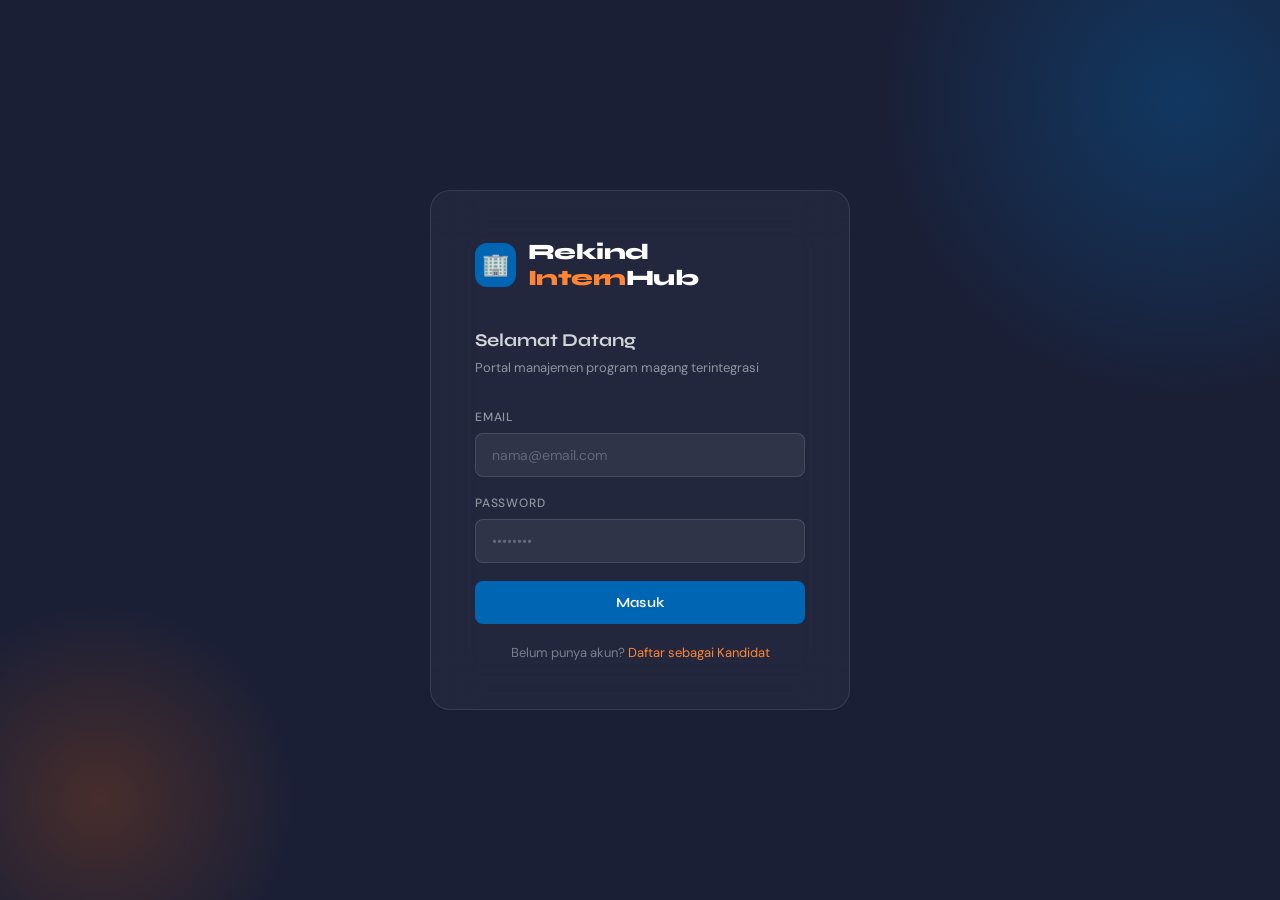
<file: index.html>
<!DOCTYPE html>
<html lang="id">
<head>
<meta charset="UTF-8">
<meta name="viewport" content="width=device-width, initial-scale=1.0">
<title>Rekind InternHub</title>
<link href="https://fonts.googleapis.com/css2?family=Syne:wght@400;500;600;700;800&family=DM+Sans:wght@300;400;500&display=swap" rel="stylesheet">
<link rel="stylesheet" href="/css/style.css">
</head>
<body>

<!-- AUTH SCREEN -->
<div id="auth-screen">
  <div class="auth-card">
    <div class="auth-logo">
      <div class="auth-logo-icon">🏢</div>
      <h1>Rekind <span>Intern</span>Hub</h1>
    </div>
    <div class="auth-subtitle">
      <strong>Selamat Datang</strong>
      Portal manajemen program magang terintegrasi
    </div>

    <div class="auth-error" id="auth-error"></div>

    <!-- Login -->
    <div class="field"><label>Email</label><input type="email" id="login-email" placeholder="nama@email.com" autocomplete="off"></div>
    <div class="field"><label>Password</label><input type="password" id="login-password" placeholder="••••••••" autocomplete="off"></div>
    <button class="btn-primary" id="btn-login"><span id="login-text">Masuk</span></button>

    <div class="auth-toggle">
      Belum punya akun? <a id="btn-show-register">Daftar sebagai Kandidat</a>
    </div>

    <div id="register-panel" style="display:none;margin-top:24px;border-top:1px solid rgba(255,255,255,0.1);padding-top:24px;">

      <div class="field"><label>Nama Lengkap</label><input type="text" id="reg-name" placeholder="Nama lengkap Anda" autocomplete="off"></div>
      <div class="field"><label>Email</label><input type="email" id="reg-email" placeholder="email@contoh.com" autocomplete="off"></div>
      <div class="field"><label>No HP</label><input type="tel" id="reg-phone" placeholder="08xxxxxxxxxx" autocomplete="off"></div>
      <div class="field"><label>Kampus</label><input type="text" id="reg-campus" placeholder="Universitas / Institut" autocomplete="off"></div>
      <div class="field"><label>Password</label><input type="password" id="reg-password" placeholder="Min. 6 karakter" autocomplete="off"></div>

      <div class="field">
        <label>Foto (wajib, maks 5MB)</label>
        <div class="file-upload-zone" id="photo-zone">
          <input type="file" id="reg-photo" accept="image/*">
          <div class="file-upload-icon">📷</div>
          <div class="file-upload-text"><strong>Klik atau seret</strong> foto ke sini</div>
          <div class="file-preview" id="photo-preview"></div>
        </div>
      </div>

      <div class="field">
        <label>CV (PDF, wajib, maks 5MB)</label>
        <div class="file-upload-zone" id="cv-zone">
          <input type="file" id="reg-cv" accept=".pdf,.doc,.docx">
          <div class="file-upload-icon">📄</div>
          <div class="file-upload-text"><strong>Klik atau seret</strong> CV ke sini</div>
          <div class="file-preview" id="cv-preview"></div>
        </div>
      </div>

      <button class="btn-primary" id="btn-register"><span id="register-text">Kirim Pendaftaran</span></button>
      <div class="auth-toggle"><a id="btn-show-login">← Kembali ke Login</a></div>
    </div>
  </div>
</div>

<!-- MAIN APP -->
<div id="app" style="display:none">
  <div class="app-layout">
    <!-- Sidebar -->
    <aside class="sidebar" id="sidebar">
      <div class="sidebar-logo">
        <div class="sidebar-logo-icon">🏢</div>
        <span>Rekind <em>Hub</em></span>
      </div>
      <div class="sidebar-user">
        <div class="sidebar-user-name" id="sb-username">-</div>
        <div class="sidebar-user-role">
          <span class="role-badge" id="sb-role-badge">-</span>
        </div>
      </div>
      <nav class="sidebar-nav" id="sidebar-nav"></nav>
      <div class="sidebar-footer">
        <button class="btn-logout" id="btn-logout">🚪 Keluar</button>
      </div>
    </aside>

    <!-- Main Content -->
    <div class="main-content">
      <div class="topbar">
        <div class="topbar-left">
          <h2 id="page-title">Dashboard</h2>
          <p id="page-subtitle">Selamat datang</p>
        </div>
        <div class="topbar-right">
          <div class="topbar-avatar" id="topbar-avatar">?</div>
        </div>
      </div>

      <div class="page-content" id="router-view"></div>
    </div>
  </div>
</div>

<!-- Modal & Toast -->
<div id="modal-overlay" class="modal-overlay" style="display:none">
  <div id="modal-box" class="modal"></div>
</div>
<div id="toast-container"></div>

<script type="module" src="/js/main.js"></script>
</body>
</html>
</file>
<file: css/style.css>
:root {
  --ink: #1a1f36;
  --paper: #f7f9fc;
  --cream: #e8eef7;
  --primary: #0066b3;
  --primary-light: #1a8fd9;
  --primary-dim: rgba(0,102,179,0.12);
  --accent: #ff6600;
  --accent-light: #ff8533;
  --muted: #6b7794;
  --border: rgba(26,31,54,0.1);
  --white: #ffffff;
  --success: #00a651;
  --danger: #e53935;
  --info: #0066b3;
  --sidebar-w: 260px;
  --radius: 12px;
  --radius-sm: 8px;
  --shadow: 0 2px 16px rgba(26,31,54,0.08);
  --shadow-md: 0 8px 32px rgba(26,31,54,0.12);
}
*, *::before, *::after { box-sizing: border-box; margin: 0; padding: 0; }
body { font-family: 'DM Sans', sans-serif; background: var(--paper); color: var(--ink); min-height: 100vh; overflow-x: hidden; }
h1,h2,h3,h4,h5 { font-family: 'Syne', sans-serif; }
#auth-screen { min-height: 100vh; display: flex; align-items: center; justify-content: center; background: var(--ink); position: relative; overflow: hidden; }
#auth-screen::before { content:''; position:absolute; width:600px; height:600px; background: radial-gradient(circle, rgba(0,102,179,0.35) 0%, transparent 70%); top:-200px; right:-200px; pointer-events:none; }
#auth-screen::after { content:''; position:absolute; width:400px; height:400px; background: radial-gradient(circle, rgba(255,102,0,0.2) 0%, transparent 70%); bottom:-100px; left:-100px; pointer-events:none; }
.auth-card { background: rgba(255,255,255,0.04); border: 1px solid rgba(255,255,255,0.1); backdrop-filter: blur(24px); border-radius: 20px; padding: 48px 44px; width: 420px; position: relative; z-index: 1; animation: slideUp 0.5s cubic-bezier(0.16,1,0.3,1); }
.auth-logo { display:flex; align-items:center; gap:12px; margin-bottom:36px; }
.auth-logo-icon { width:44px; height:44px; background: var(--primary); border-radius:12px; display:flex; align-items:center; justify-content:center; font-size:22px; }
.auth-logo h1 { font-size:22px; font-weight:800; color:white; letter-spacing:-0.5px; }
.auth-logo span { color: var(--accent-light); }
.auth-subtitle { color:rgba(255,255,255,0.5); font-size:13px; margin-bottom:32px; line-height:1.5; }
.auth-subtitle strong { color:rgba(255,255,255,0.8); display:block; font-size:18px; margin-bottom:4px; font-family:'Syne',sans-serif; }
.field { margin-bottom: 18px; }
.field label { display:block; font-size:12px; font-weight:500; color:rgba(255,255,255,0.5); margin-bottom:8px; text-transform:uppercase; letter-spacing:0.8px; }
.field input, .field select { width:100%; background:rgba(255,255,255,0.06); border:1px solid rgba(255,255,255,0.12); border-radius:var(--radius-sm); padding:12px 16px; color:white; font-size:14px; font-family:'DM Sans',sans-serif; transition:border-color 0.2s, background 0.2s; outline:none; }
.field input::placeholder { color:rgba(255,255,255,0.25); }
.field input:focus, .field select:focus { border-color:var(--primary-light); background:rgba(255,255,255,0.09); }
.field select option { background:#1a1a2e; color:white; }
.btn-primary { width:100%; background:var(--primary); border:none; border-radius:var(--radius-sm); padding:13px; color:white; font-size:14px; font-weight:600; font-family:'Syne',sans-serif; cursor:pointer; transition:background 0.2s, transform 0.15s; letter-spacing:0.3px; margin-top:8px; }
.btn-primary:hover { background:var(--primary-light); transform:translateY(-1px); }
.btn-primary:active { transform:translateY(0); }
.btn-primary:disabled { opacity:0.5; cursor:not-allowed; transform:none; }
.auth-toggle { text-align:center; margin-top:20px; font-size:13px; color:rgba(255,255,255,0.4); }
.auth-toggle a { color:var(--accent-light); cursor:pointer; text-decoration:none; }
.auth-toggle a:hover { text-decoration:underline; }
.auth-error { background:rgba(200,68,26,0.15); border:1px solid rgba(200,68,26,0.3); border-radius:var(--radius-sm); padding:10px 14px; font-size:13px; color:#ff8a6a; margin-bottom:16px; display:none; }
.sidebar { width:var(--sidebar-w); background:var(--ink); display:flex; flex-direction:column; position:fixed; top:0; left:0; height:100vh; z-index:100; transition:transform 0.3s; }
.sidebar-logo { padding:24px 20px 20px; border-bottom:1px solid rgba(255,255,255,0.07); display:flex; align-items:center; gap:10px; }
.sidebar-logo-icon { width:36px; height:36px; background:var(--primary); border-radius:10px; display:flex; align-items:center; justify-content:center; font-size:18px; flex-shrink:0; }
.sidebar-logo span { font-family:'Syne',sans-serif; font-size:16px; font-weight:800; color:white; }
.sidebar-logo em { color:var(--accent-light); font-style:normal; }
.sidebar-user { padding:16px 20px; border-bottom:1px solid rgba(255,255,255,0.07); }
.sidebar-user-name { font-size:14px; font-weight:600; color:white; }
.sidebar-user-role { font-size:11px; color:rgba(255,255,255,0.4); margin-top:2px; }
.role-badge { display:inline-block; padding:2px 8px; border-radius:20px; font-size:10px; font-weight:700; text-transform:uppercase; letter-spacing:0.6px; }
.role-admin  { background:rgba(0,102,179,0.25); color:#6ab0ff; }
.role-mentor { background:rgba(255,102,0,0.25);  color:#ffaa66; }
.role-intern { background:rgba(0,166,81,0.25);   color:#66dea0; }
.sidebar-nav { flex:1; padding:16px 12px; overflow-y:auto; }
.nav-section-label { font-size:10px; font-weight:700; text-transform:uppercase; letter-spacing:1px; color:rgba(255,255,255,0.25); padding:8px 8px 6px; margin-top:8px; }
.nav-item { display:flex; align-items:center; gap:10px; padding:10px 12px; border-radius:var(--radius-sm); cursor:pointer; color:rgba(255,255,255,0.5); font-size:14px; font-weight:500; transition:all 0.15s; margin-bottom:2px; }
.nav-item:hover  { background:rgba(255,255,255,0.06); color:rgba(255,255,255,0.85); }
.nav-item.active { background:var(--primary-dim); color:var(--primary-light); }
.nav-item .icon  { font-size:16px; width:20px; text-align:center; flex-shrink:0; }
.sidebar-footer { padding:16px 12px; border-top:1px solid rgba(255,255,255,0.07); }
.btn-logout { display:flex; align-items:center; gap:8px; width:100%; padding:9px 12px; background:none; border:1px solid rgba(255,255,255,0.1); border-radius:var(--radius-sm); color:rgba(255,255,255,0.4); font-size:13px; cursor:pointer; transition:all 0.15s; font-family:'DM Sans',sans-serif; }
.btn-logout:hover { border-color:var(--accent); color:var(--accent-light); }
.main-content { margin-left:var(--sidebar-w); flex:1; min-height:100vh; }
.topbar { background:var(--white); border-bottom:1px solid var(--border); padding:0 28px; height:64px; display:flex; align-items:center; justify-content:space-between; position:sticky; top:0; z-index:50; }
.topbar-left h2 { font-size:18px; font-weight:700; color:var(--ink); }
.topbar-left p  { font-size:12px; color:var(--muted); margin-top:1px; }
.topbar-avatar { width:36px; height:36px; border-radius:50%; background:var(--primary); display:flex; align-items:center; justify-content:center; font-family:'Syne',sans-serif; font-weight:700; color:white; font-size:14px; cursor:pointer; }
.page-content { padding:28px; }
.page { animation:fadeIn 0.3s; }
.stats-grid { display:grid; grid-template-columns:repeat(auto-fill,minmax(200px,1fr)); gap:16px; margin-bottom:28px; }
.stat-card { background:var(--white); border-radius:var(--radius); padding:20px; border:1px solid var(--border); box-shadow:var(--shadow); position:relative; overflow:hidden; }
.stat-card::before { content:''; position:absolute; top:0; left:0; right:0; height:3px; background:var(--accent-color, var(--primary)); }
.stat-value { font-family:'Syne',sans-serif; font-size:32px; font-weight:800; color:var(--ink); }
.stat-label { font-size:12px; color:var(--muted); margin-top:4px; font-weight:500; }
.stat-icon  { position:absolute; right:16px; top:16px; font-size:24px; opacity:0.15; }
.content-card { background:var(--white); border-radius:var(--radius); border:1px solid var(--border); box-shadow:var(--shadow); overflow:hidden; margin-bottom:20px; }
.card-header  { padding:18px 20px; border-bottom:1px solid var(--border); display:flex; align-items:center; justify-content:space-between; }
.card-title   { font-family:'Syne',sans-serif; font-size:15px; font-weight:700; }
.card-body    { padding:20px; }
.btn { display:inline-flex; align-items:center; gap:6px; padding:8px 16px; border-radius:var(--radius-sm); font-size:13px; font-weight:600; cursor:pointer; border:none; transition:all 0.15s; font-family:'DM Sans',sans-serif; }
.btn-sm         { padding:5px 11px; font-size:12px; }
.btn-primary-btn{ background:var(--primary); color:white; }
.btn-primary-btn:hover { background:var(--primary-light); }
.btn-outline    { background:transparent; border:1px solid var(--border); color:var(--ink); }
.btn-outline:hover { border-color:var(--primary); color:var(--primary); }
.btn-success    { background:var(--success); color:white; }
.btn-success:hover { background:#00c060; }
.btn-danger     { background:var(--danger); color:white; }
.btn-danger:hover  { background:#f44336; }
.btn-info       { background:var(--info); color:white; }
.btn-info:hover    { background:var(--primary-light); }
.btn:disabled   { opacity:0.45; cursor:not-allowed; }
.table-wrap { overflow-x:auto; }
table   { width:100%; border-collapse:collapse; }
th { text-align:left; padding:11px 14px; font-size:11px; font-weight:700; text-transform:uppercase; letter-spacing:0.7px; color:var(--muted); background:#f8fafc; border-bottom:1px solid var(--border); }
td { padding:12px 14px; font-size:13px; border-bottom:1px solid #edf2f7; vertical-align:middle; }
tr:last-child td { border-bottom:none; }
tr:hover td { background:#f8fafc; }
.candidate-photo { width:38px; height:38px; border-radius:8px; object-fit:cover; border:2px solid var(--border); background:var(--cream); display:flex; align-items:center; justify-content:center; font-size:16px; color:var(--muted); }
.candidate-photo img { width:100%; height:100%; object-fit:cover; border-radius:6px; }
.status-badge { display:inline-block; padding:3px 10px; border-radius:20px; font-size:11px; font-weight:700; text-transform:uppercase; letter-spacing:0.5px; }
.status-pending   { background:rgba(255,102,0,0.12);   color:#cc5500; }
.status-interview { background:rgba(106,13,173,0.12);  color:#8a2be2; }
.status-accepted  { background:rgba(0,166,81,0.12);    color:var(--success); }
.status-rejected  { background:rgba(229,57,53,0.12);   color:var(--danger); }
.status-active    { background:rgba(0,102,179,0.12);   color:var(--primary); }
.status-open      { background:rgba(0,166,81,0.12);    color:var(--success); }
.status-closed    { background:rgba(100,100,100,0.12); color:var(--muted); }
.form-grid { display:grid; grid-template-columns:1fr 1fr; gap:16px; }
.form-field { margin-bottom:16px; }
.form-field label { display:block; font-size:12px; font-weight:600; color:var(--muted); text-transform:uppercase; letter-spacing:0.6px; margin-bottom:6px; }
.form-field input, .form-field select, .form-field textarea { width:100%; padding:10px 13px; border:1px solid var(--border); border-radius:var(--radius-sm); font-size:14px; font-family:'DM Sans',sans-serif; color:var(--ink); background:white; outline:none; transition:border-color 0.2s; }
.form-field input:focus, .form-field select:focus, .form-field textarea:focus { border-color:var(--primary); box-shadow:0 0 0 3px var(--primary-dim); }
.form-field textarea { resize:vertical; min-height:80px; }
.file-upload-zone { border:2px dashed var(--border); border-radius:var(--radius); padding:24px; text-align:center; cursor:pointer; transition:all 0.2s; background:#f8fafc; position:relative; }
.file-upload-zone:hover, .file-upload-zone.drag-over { border-color:var(--primary); background:var(--primary-dim); }
.file-upload-zone input[type="file"] { position:absolute; inset:0; opacity:0; cursor:pointer; width:100%; height:100%; }
.file-upload-icon { font-size:28px; margin-bottom:8px; }
.file-upload-text { font-size:13px; color:var(--muted); }
.file-upload-text strong { color:var(--primary); }
.file-preview { margin-top:10px; }
.file-preview img { max-width:80px; max-height:80px; border-radius:var(--radius-sm); object-fit:cover; border:2px solid var(--border); }
.file-name { font-size:12px; color:var(--muted); margin-top:4px; }
.progress-bar  { height:6px; background:var(--cream); border-radius:3px; overflow:hidden; }
.progress-fill { height:100%; background:var(--primary); border-radius:3px; transition:width 0.3s; }
.attendance-card { background:linear-gradient(135deg, var(--ink) 0%, #1e2a45 100%); border-radius:16px; padding:28px; color:white; position:relative; overflow:hidden; }
.attendance-card::before { content:''; position:absolute; width:200px; height:200px; background:radial-gradient(circle, rgba(0,102,179,0.4) 0%, transparent 70%); top:-60px; right:-60px; }
.attendance-time { font-family:'Syne',sans-serif; font-size:48px; font-weight:800; letter-spacing:-2px; }
.attendance-date { font-size:14px; color:rgba(255,255,255,0.5); margin-top:4px; }
.task-item { display:flex; align-items:flex-start; gap:12px; padding:14px; border-radius:var(--radius-sm); border:1px solid var(--border); margin-bottom:10px; background:white; transition:box-shadow 0.2s; }
.task-item:hover { box-shadow:var(--shadow); }
.task-check { width:18px; height:18px; border-radius:5px; border:2px solid var(--border); flex-shrink:0; margin-top:2px; cursor:pointer; transition:all 0.15s; }
.task-check.done { background:var(--success); border-color:var(--success); }
.task-title { font-size:14px; font-weight:500; }
.task-title.done { text-decoration:line-through; color:var(--muted); }
.task-meta  { font-size:12px; color:var(--muted); margin-top:3px; }
.task-priority { display:inline-block; padding:2px 8px; border-radius:20px; font-size:10px; font-weight:700; }
.priority-high   { background:rgba(229,57,53,0.12);  color:var(--danger); }
.priority-medium { background:rgba(255,102,0,0.12);  color:#cc5500; }
.priority-low    { background:rgba(0,166,81,0.12);   color:var(--success); }
.modal-overlay { position:fixed; inset:0; background:rgba(13,13,15,0.6); backdrop-filter:blur(4px); z-index:200; display:flex; align-items:center; justify-content:center; animation:fadeIn 0.2s; }
.modal { background:white; border-radius:16px; padding:28px; width:90%; max-width:500px; max-height:90vh; overflow-y:auto; position:relative; box-shadow:var(--shadow-md); animation:slideUp 0.3s cubic-bezier(0.16,1,0.3,1); }
.modal-header { display:flex; align-items:center; justify-content:space-between; margin-bottom:20px; }
.modal-header h3 { font-size:18px; font-weight:700; }
.modal-close { background:none; border:none; font-size:20px; cursor:pointer; color:var(--muted); padding:4px; }
.modal-close:hover { color:var(--ink); }
.modal-footer { display:flex; gap:10px; justify-content:flex-end; margin-top:24px; padding-top:20px; border-top:1px solid var(--border); }
#toast-container { position:fixed; bottom:24px; right:24px; z-index:1000; display:flex; flex-direction:column; gap:8px; }
.toast { background:var(--ink); color:white; padding:12px 18px; border-radius:10px; font-size:13px; min-width:260px; max-width:360px; display:flex; align-items:center; gap:10px; box-shadow:var(--shadow-md); animation:slideUp 0.3s cubic-bezier(0.16,1,0.3,1); border-left:3px solid var(--primary); }
.toast.success { border-left-color:var(--success); }
.toast.error   { border-left-color:var(--danger); }
.toast.info    { border-left-color:var(--info); }
.loader { display:inline-block; width:16px; height:16px; border:2px solid rgba(255,255,255,0.3); border-top-color:white; border-radius:50%; animation:spin 0.7s linear infinite; }
.profile-hero { display:flex; align-items:center; gap:20px; background:linear-gradient(135deg, var(--ink), #1e2a45); border-radius:16px; padding:28px; color:white; margin-bottom:20px; }
.profile-avatar { width:72px; height:72px; border-radius:16px; background:var(--primary); display:flex; align-items:center; justify-content:center; font-family:'Syne',sans-serif; font-size:28px; font-weight:800; color:white; flex-shrink:0; overflow:hidden; }
.profile-avatar img { width:100%; height:100%; object-fit:cover; }
.profile-name { font-family:'Syne',sans-serif; font-size:22px; font-weight:700; }
.profile-info { font-size:13px; color:rgba(255,255,255,0.5); margin-top:4px; }
.empty-state { text-align:center; padding:48px 20px; color:var(--muted); }
.empty-state .icon { font-size:48px; opacity:0.3; margin-bottom:12px; }
.empty-state h3 { font-family:'Syne',sans-serif; color:var(--ink); margin-bottom:6px; }
.empty-state p  { font-size:13px; }
.search-wrap { position:relative; }
.search-wrap::before { content:'🔍'; position:absolute; left:12px; top:50%; transform:translateY(-50%); font-size:13px; pointer-events:none; }
.search-input { padding:8px 14px 8px 38px; border:1px solid var(--border); border-radius:var(--radius-sm); font-size:13px; font-family:'DM Sans',sans-serif; background:white; outline:none; width:240px; transition:border-color 0.2s; }
.search-input:focus { border-color:var(--primary); }
@keyframes fadeIn  { from { opacity:0; } to { opacity:1; } }
@keyframes slideUp { from { opacity:0; transform:translateY(20px); } to { opacity:1; transform:translateY(0); } }
@keyframes spin    { to   { transform:rotate(360deg); } }
::-webkit-scrollbar { width:5px; height:5px; }
::-webkit-scrollbar-track { background:transparent; }
::-webkit-scrollbar-thumb { background:rgba(0,0,0,0.12); border-radius:3px; }
@media (max-width:768px) { .sidebar { transform:translateX(-100%); } .sidebar.open { transform:translateX(0); } .main-content { margin-left:0; } .form-grid { grid-template-columns:1fr; } .stats-grid { grid-template-columns:1fr 1fr; } }
</file>
